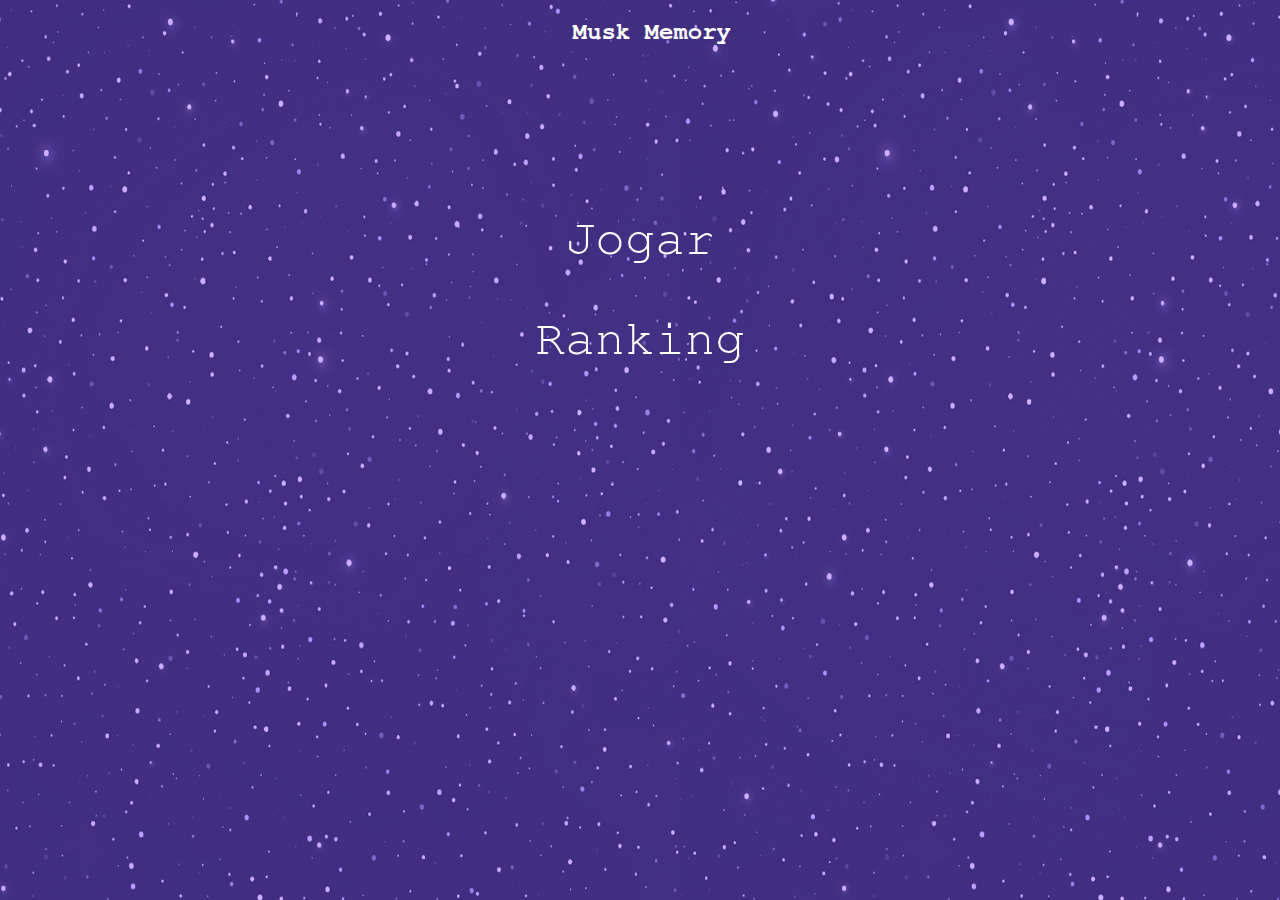
<file: index.html>
<!DOCTYPE html>
<html lang="pt-br">
<head>
    <meta charset="UTF-8">
    <meta http-equiv="X-UA-Compatible" content="IE=edge">
    <meta name="viewport" content="width=device-width, initial-scale=1.0">
    <title>Musk Memory</title>

    <link rel="stylesheet" href="css/area-adm.css">
    <link rel="stylesheet" href="css/estilo.css">
    <link rel="stylesheet" href="css/menu.css">
</head>
<body>
    <a href="area-adm.html" id="link-adm-area"><img src="img/area-adm.png"/></a>
        <div class="menu">
            <h2>Musk Memory</h2>
            <div class="menu-item">
                <a href="cartas.html"><p id="jogar">Jogar</p></a>
                <a href="ranking.html"><p id="ranking">Ranking</p></a>
            </div>
        </div>
    <script>
    </script>
</body>
</html>
</file>
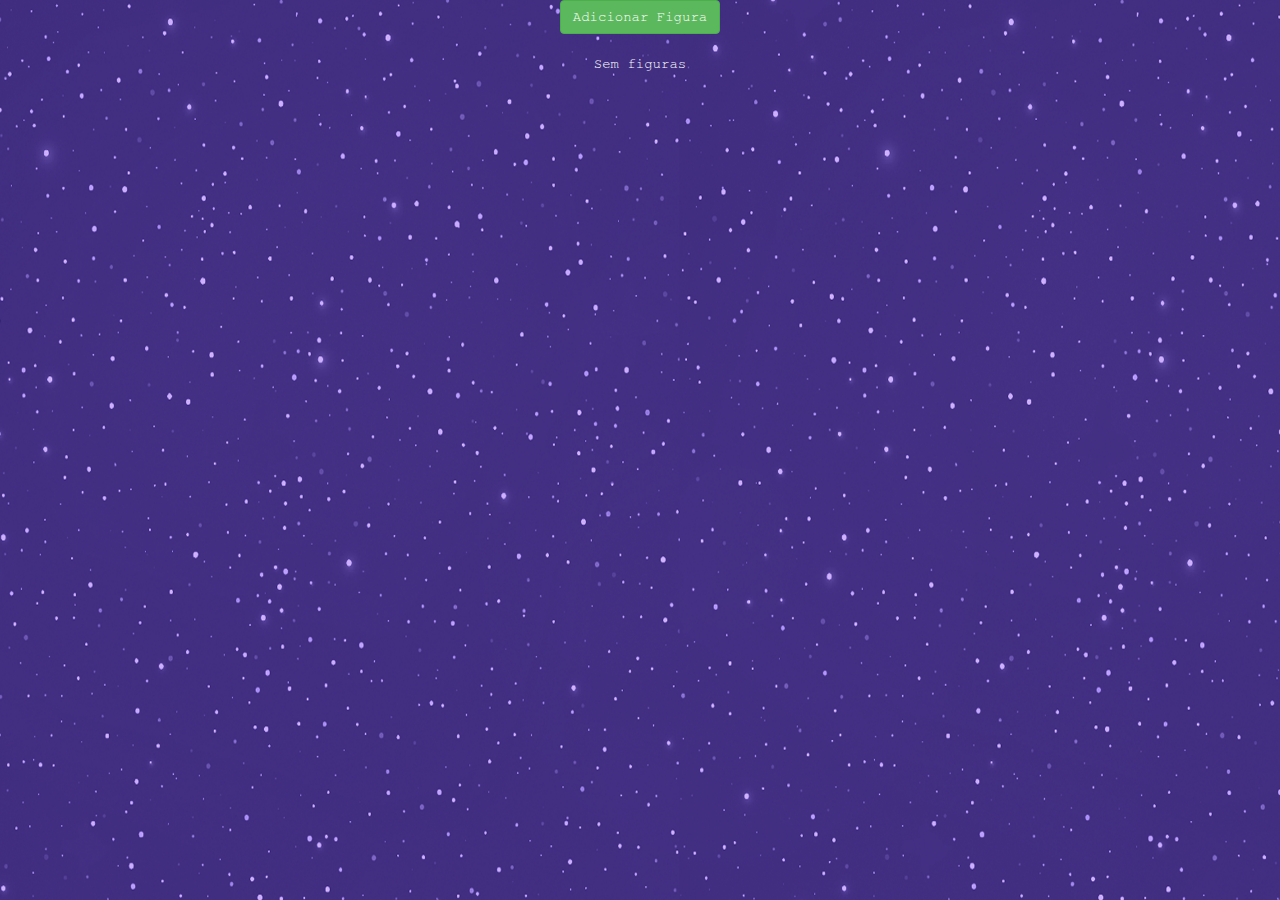
<file: area-adm.html>
<!DOCTYPE html>
<html lang="pt-br">
<head>
    <meta charset="UTF-8">
    <meta http-equiv="X-UA-Compatible" content="IE=edge">
    <meta name="viewport" content="width=device-width, initial-scale=1.0">
    <title>Área Administrativa</title>

    <!-- Última versão CSS compilada e minificada -->
    <link rel="stylesheet" href="https://maxcdn.bootstrapcdn.com/bootstrap/3.3.7/css/bootstrap.min.css" integrity="sha384-BVYiiSIFeK1dGmJRAkycuHAHRg32OmUcww7on3RYdg4Va+PmSTsz/K68vbdEjh4u" crossorigin="anonymous">

    <link rel="stylesheet" href="css/area-adm.css">
    <link rel="stylesheet" href="css/estilo.css">
    <link rel="stylesheet" href="css/menu.css">
    <script src="js/area-adm.js"></script>

</head>
<body>
    <div class="menu">
        <label for="files" class="btn btn-success">Adicionar Figura</label>
        <input type="file" id="files">
        <br><br>

        <p id="state">Sem figuras</p>
        <div id="list"></div>
        
        <a href="#" id="deleteImgs">Deletar Figuras</a>
    </div>
</body>
</html>

<script>
    var imagesObject = [];

    function handleFileSelect(evt) {
        var files = evt.target.files; // FileList object

        // Loop through the FileList and render image files as thumbnails.
        for (var i = 0, f; f = files[i]; i++) {

        // Only process image files.
        if (!f.type.match('image.*')) {
            continue;
        }

        var reader = new FileReader();

        // Closure to capture the file information.
        reader.onload = function(e) {
            displayImgData(e.target.result)
            addImage(e.target.result);
        };

        reader.readAsDataURL(f);
        }
    }

    function loadFromLocalStorage(){
        var images = JSON.parse(localStorage.getItem("images"))

        if(images && images.length > 0){
            imagesObject = images;
            
            displayNumberOfImgs();
            images.forEach(displayImgData);
        }
    }

    function addImage(imgData){
        imagesObject.push(imgData);
        displayNumberOfImgs();
        localStorage.setItem("images", JSON.stringify(imagesObject));
    }

    function displayImgData(imgData){
        var span = document.createElement('span');
        span.innerHTML = '<br><br><div class="row"><img class="thumb" src="' + imgData + '"/></div>';
        document.getElementById('list').insertBefore(span, null);
    }

    function displayNumberOfImgs(){
        if(imagesObject.length > 0){
            document.getElementById("state").innerHTML = imagesObject.length + " figura" + ((imagesObject.length > 1) ? "s" : "") + " salva" + ((imagesObject.length > 1) ? "s" : "");
            
            document.getElementById("deleteImgs").style.display = "inline";
            
        } else {
            document.getElementById("state").innerHTML = "Sem figuras";
            document.getElementById("deleteImgs").style.display = "none";
        }
    }

    function deleteImages(){
        imagesObject = [];
        localStorage.removeItem("images");
        displayNumberOfImgs()
        document.getElementById('list').innerHTML = "";
    }

    document.getElementById('files').addEventListener('change', handleFileSelect, false);
    document.getElementById('deleteImgs').addEventListener("click", deleteImages);
    loadFromLocalStorage();
</script>
</file>
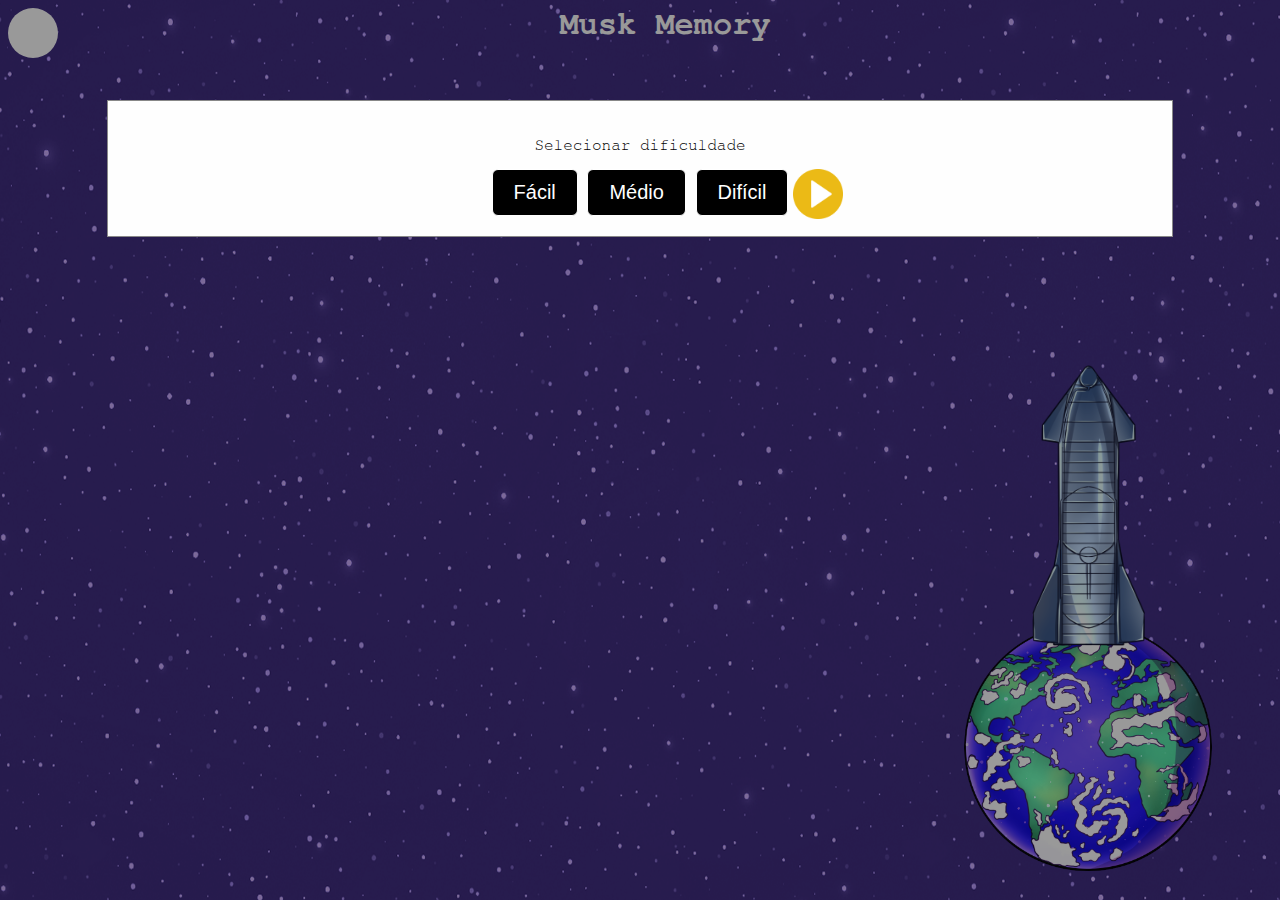
<file: cartas.html>
<html>
<head>
        <meta charset="UTF-8">
        <meta http-equiv="X-UA-Compatible" content="IE=edge">
        <meta name="viewport" content="width=device-width, initial-scale=1.0">
        <title>Musk Memory</title>
    
        <link rel="stylesheet" href="css/estilo.css">
        <link rel="stylesheet" href="css/menu.css">

</head>
<body>
    <header id="header" class="cabecalho">
        <a class="inicio" href="cartas.html"></a>
        <div class="cabecalho-conteudo">
            <h1 onclick="animacoes(); mudaAmbiante();">Musk Memory</h1>
        </div>
    </header>
    <!-- Tela p/ selecionar nível -->
    <div id="selecionarNivel" class="modal">
            
        <!-- conteudo -->
        <div class="modal-content">
        <p>Selecionar dificuldade</p>
        <button id="1" value="facil" onclick="botaoClicado(this.id)" class="button">Fácil</button>
            
        <button id="2" value="medio" onclick="botaoClicado(this.id)" class="button">Médio</button>
            
        <button id="3" value="dificil" onclick="botaoClicado(this.id)" class="button">Difícil</button>
        <a><img id="play" src="css/imagens/botao-play.png" onclick="ok();" class="play"></a>
        </div>
    </div>

    <!-- Tela p/ finalizar partida -->
    <div id="finalizarPartida" class="modal-finalizar" style="display: none;">
    </div>

    <!-- Coringa Jeff Bezos -->
    <div id="coringa-0" class="modal-finalizar" style="display: none;">
        <img src="css/imagens/coringas/Jeff_Bezos.jpg">
    </div>

    <!-- Coringa Nasa -->
    <div id="coringa-1" class="modal-finalizar" style="display: none;">
        <img src="css/imagens/coringas/Contrato.png">
    </div>

    <!-- tabuleiro -->
    <div style="background-color: white;">
        <!-- quadros de cartas por nivel-->
        <div id="tabuleiro" class="tabuleiro">
            <div name="facil" class="facil"></div>
            <div name="medio" class="medio"></div>
            <div name="dificil" class="dificil"></div>
        </div>

        <!-- quadro lateral -->
        <div class="quadroLateral">
            <div id="cronometro" class="cronometro">
                
            </div>

            <div id="foguete" class="foguete">
                <img src="css/imagens/foguete.png">
            </div>

            <!-- Terra: 100 pontos Lua: 200 pontos -->
            <div id="astro" class="astro">
                <img id="terra" src="./css/imagens/astros/Terra.png">
                    <!--let astros = Array(9);
                    astros[0] = "terra"
                    astros[1] = "./css/imagens/astros/astro1.png"
                    return astros[0];-->



                <img id="lua" class="hidden" src="./css/imagens/astros/Lua.png">
                <img id="marte" class="hidden" src="./css/imagens/astros/Marte.png">
                <img id="jupiter" class="hidden" src="./css/imagens/astros/Jupiter.png">
                <img id="saturno" class="hidden" src="./css/imagens/astros/Saturno.png">
                <img id="urano" class="hidden" src="./css/imagens/astros/Urano.png">
                <img id="netuno" class="hidden" src="./css/imagens/astros/Netuno.png">
                <img id="plutao" class="hidden" src="./css/imagens/astros/Plutao.png">
            </div>
        </div> 
    </div>
    
</body>
</html>

<script src="https://code.jquery.com/jquery-1.9.1.js"></script>
<script src="js/cartas.js"></script>
</file>
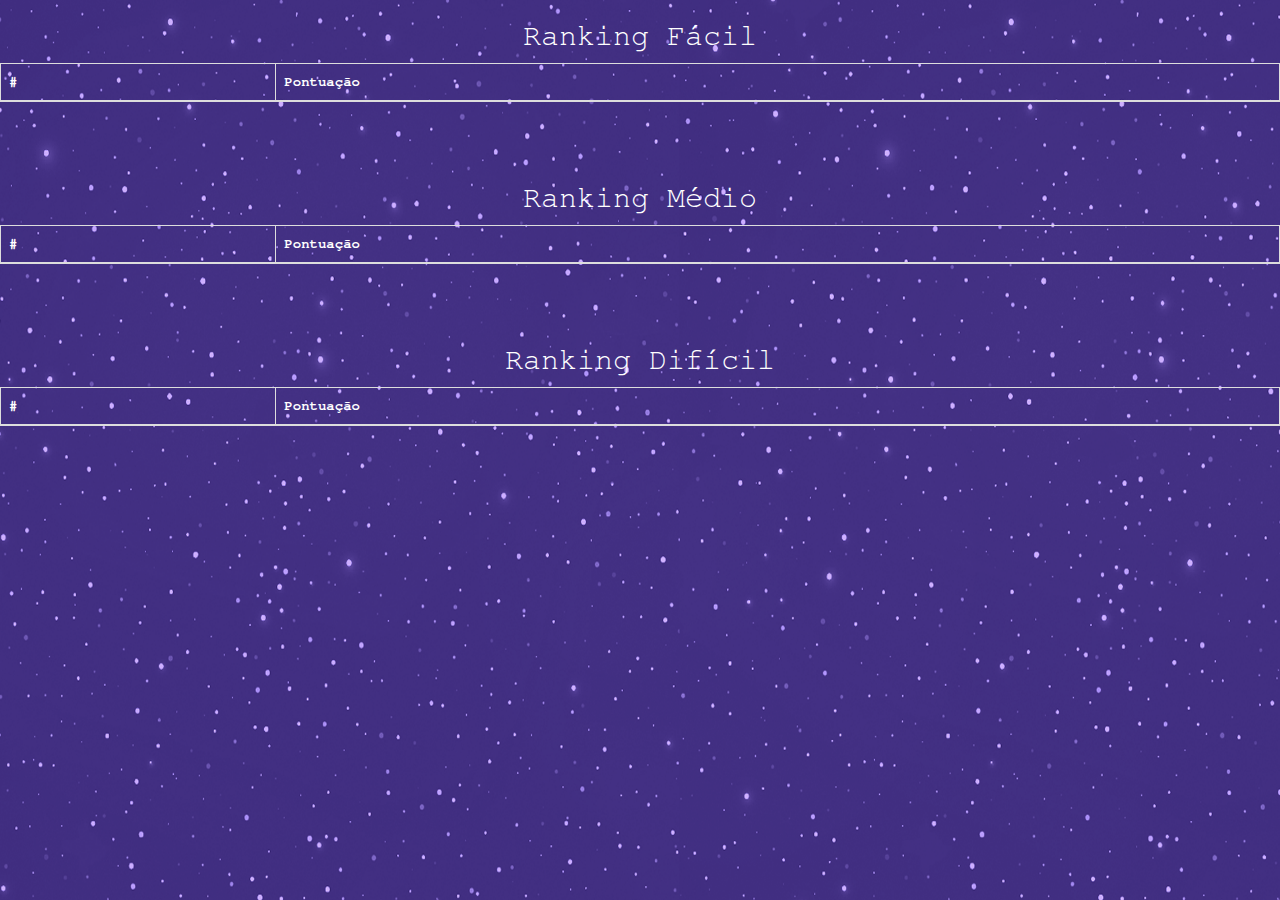
<file: ranking.html>
<!DOCTYPE html>
<html lang="pt-br">
<head>
    <meta charset="UTF-8">
    <meta http-equiv="X-UA-Compatible" content="IE=edge">
    <meta name="viewport" content="width=device-width, initial-scale=1.0">
    <title>Área Administrativa</title>

    <!-- Última versão CSS compilada e minificada -->
    <link rel="stylesheet" href="https://maxcdn.bootstrapcdn.com/bootstrap/3.3.7/css/bootstrap.min.css" integrity="sha384-BVYiiSIFeK1dGmJRAkycuHAHRg32OmUcww7on3RYdg4Va+PmSTsz/K68vbdEjh4u" crossorigin="anonymous">

    <link rel="stylesheet" href="css/estilo.css">
    <link rel="stylesheet" href="css/menu.css">

</head>
<body onload="onLoad()">    
    <div class="menu">
        <h2>Ranking Fácil</h2>
        <table class="table table-dark table-bordered tabela-pont-1">
            <thead>
                <tr>
                  <th scope="col">#</th>
                  <th scope="col">Pontuação</th>
                </tr>
            </thead>
            <tbody>
    
            </tbody>
        </table>

        <br><br>

        <h2>Ranking Médio</h2>
        <table class="table table-dark table-bordered tabela-pont-2">
            <thead>
                <tr>
                  <th scope="col">#</th>
                  <th scope="col">Pontuação</th>
                </tr>
            </thead>
            <tbody>
    
            </tbody>
        </table>

        <br><br>

        <h2>Ranking Difícil</h2>
        <table class="table table-dark table-bordered tabela-pont-3">
            <thead>
                <tr>
                  <th scope="col">#</th>
                  <th scope="col">Pontuação</th>
                </tr>
            </thead>
            <tbody>
    
            </tbody>
        </table>
    </div>
</body>
</html>

<script src="https://code.jquery.com/jquery-3.5.0.js"></script>
<script>
    function onLoad()
    {
        var pos = 0;
        $.each(loadRanking(1), function( index, value ) {
            ++pos;
            $('.tabela-pont-1 > tbody:last-child').append('<tr></tr>');
            $('.tabela-pont-1 > tbody:last-child > tr:last-child').append('<td>' + pos + '</td>');
            $('.tabela-pont-1 > tbody:last-child > tr:last-child').append('<td>' + value + '</td>');
        });

        pos = 0;
        $.each(loadRanking(2), function( index, value ) {
            ++pos;
            $('.tabela-pont-2 > tbody:last-child').append('<tr></tr>');
            $('.tabela-pont-2 > tbody:last-child > tr:last-child').append('<td>' + pos + '</td>');
            $('.tabela-pont-2 > tbody:last-child > tr:last-child').append('<td>' + value + '</td>');
        });

        pos = 0;
        $.each(loadRanking(3), function( index, value ) {
            ++pos;
            $('.tabela-pont-3 > tbody:last-child').append('<tr></tr>');
            $('.tabela-pont-3 > tbody:last-child > tr:last-child').append('<td>' + pos + '</td>');
            $('.tabela-pont-3 > tbody:last-child > tr:last-child').append('<td>' + value + '</td>');
        });
    }

    function loadRanking(dificuldade){
    let ranking;
    switch (dificuldade) {
        case 1:
            ranking = JSON.parse(localStorage.getItem("ranking_facil"));
            break;
        case 2:
            ranking = JSON.parse(localStorage.getItem("ranking_medio"));
            break;
        case 3:
            ranking = JSON.parse(localStorage.getItem("ranking_dificil"));
            break;

        default:
            break;
    }
    return ranking;
}
    
</script>
</file>
<file: css/area-adm.css>
#link-adm-area{
    float: left;
  }
  
  #link-adm-area img{
      max-height: 30px;
      width: auto;
      height: auto;
  }
  
  .adm-table-img{
    max-height: 200px;
    width: auto;
    height: auto;
  }
  
  .td-button{
    vertical-align: middle !important;
  }
  
  .td-button button{
    float: left;
    vertical-align: middle;
  }

  #list img {
    max-width: 300px;
  }
  
  #deleteImgs {
    display: none;
  }

  input[type="file"] {
    display: none;
}
</file>
<file: css/estilo.css>
body {
  font-family: FreeMono, monospace;
  background: url("./imagens/Wallpaper.png") no-repeat fixed center;
  text-align: center;
  background-size:100% 100%;
}

/*  É importante que seja alterado o tamanho do foguete, do astro, do cronômetro e das cartas. 
  Alterar também o tamanho do tabuleiro de acordo com fácil, médio e difícil. */

@media (max-width: 1920px) {
.cronometro {
  color: white;
  font-size: 50px;
}

.facil {
  display: none;
  width: 300px;
}

.medio {
  display: none;
  width: 500px;
}

.dificil {
  display: none;
  width: 700px;
}

.foguete {
  position: absolute;
  bottom: 250px;
  right: 0;
  width: 30%;
  /*height: 150px;*/
  
}

.astro{
  /*height: 100px;*/
  width: 30%;
  position: absolute;
  bottom: 0;
  right: 0;
  z-index: -1;
}

.modal-finalizar {
  display: block; 
  position: fixed;
  z-index: 1;
  padding-top: 100px;
  left: 0;
  top: 0;
  width: 100%;
  height: 100%;
  overflow: auto;
  font-size: 150px;
  color: white;
}

#cartasSelecionadas img{
  max-width:150px;
  max-height:100px;
  width: auto;
  height: auto;
  margin: 3px;
}
}

@media (min-width: 1921px) {

.modal-finalizar {
  display: block; 
  position: fixed;
  z-index: 1;
  padding-top: 100px;
  left: 0;
  top: 0;
  width: 100%;
  height: 100%;
  overflow: auto;
  font-size: 250px;
  color: white;
}

.cronometro {
  color: white;
  font-size: 100px;
}
.foguete {
  position: absolute;
  bottom: 450px;
  right: 0;
  width: 30%;
  /*height: 600px;*/
  
}

.astro{
  /*height: 500px;*/
  width: 30%;
  position: absolute;
  bottom: 0;
  right: 0;
  z-index: -1;
}

#cartasSelecionadas img{
  /* max-width: 250px; */
  max-height: 200px;
  width: auto;
  /* height: auto; */
  margin: 3px;
}

.facil {
  display: none;
  width: 600px;
}

.medio {
  display: none;
  width: 1000px;
}

.dificil {
  display: none;
  width: 1300px;
}
}

.hidden{
display: none;
}

.card{

}

.disabled{
pointer-events:none;
}

.card:active {
transform: scale(0.97);
transition: transform .2s;
}

.flip{
transform-style: preserve-3d;
transition: transform .5s;
transform: rotateY(180deg);
}

.button {
  border:1px solid; 
  padding: 11px 21px;
  background-color:#000000; 
  color:white;
  border-radius:6px; 
  font-size: 20px;
  cursor: pointer;
}
.floatLeft{float:left};

button:hover {
  background: #000000;
  color: rgb(255, 255, 255);
}

.button:hover, .button:focus {
  background-color: #ffffff;
  color: rgb(0, 0, 0);
}

.modal {
  display: block; 
  position: fixed;
  z-index: 1;
  padding-top: 100px;
  left: 0;
  top: 0;
  width: 100%;
  height: 100%;
  overflow: auto;
  background-color: rgba(0,0,0,0.4);
}

.modal-content {
  background-color: #fefefe;
  margin: auto;
  padding: 20px;
  border: 1px solid #888;
  width: 80%;
}

.play {
  background-size: contain;
  position: absolute;
  cursor: pointer;
  margin-left: 5px;
  background-size: 50px;
  height: 50px;
  background-repeat: no-repeat;
}

#cartasSelecionadas {
  float: left;
}

.cabecalho{
  background-position:right center;
  background-size: cover;
}

.cabecalho-conteudo{
  text-align: center;
  color: white;
}

.inicio {
background-color: #ffffff;
width: 50px;
height: 50px;
border-radius: 50%;
float: left;
}

.quadroLateral {
width: 30%;
float: right;
height: 50px;
display: flex;
flex-direction: row;
justify-content: center;
align-items: center;
}

/*TODO 
Criar uma classe pra foguete de cada nivel, pra mudar o backgroung de acordo com o nivel que o
jogador seleciona. No JS retira e insere novo atributo classe*/

.foguete img {
width: 55%;
}

/*TODO 
Criar uma classe pra cada astro, pra mudar o backgroung de acordo com o ambiente que o
jogador alcança. No JS retira e insere novo atributo classe*/
.astro img {
width: 80%;
}
.tabuleiro {
width: 70%;
height: 90%;
float: left;
/*overflow: hidden;*/
display: flex;
flex-direction: row;
justify-content: center;
align-items: center;
}
.foguete-animacao {
animation: foguete 7s;
}
/*leva o quadro de cima pro ponto 0*/
.quadro-animacao {
animation: quadro 2s 3s, quadro-reverse 2s 1s;
}

@keyframes foguete {
0% {
  transform: translateY(0);
}
50% {
  transform: translateY(-800px);
}
100% {
  transform: translateY(0);
}
}

@keyframes quadro {
from {
  transform: translateY(-800px);
}
to {
  transform: translateY(0);
}
}

@keyframes quadro-reverse {
from {
  transform: translateY(0);
}
to {
  transform: translateY(800px);
}
}
</file>
<file: css/menu.css>
.menu {
    text-align: center;
    color: #FFFF;
  }
  
  .menu-item {
    display: inline-block;
    font-size: 50px;
    margin-top: 100px;
  }

  a:link, a:visited, a:hover, a:active {
      color: white;
      text-decoration:none
  }
</file>
